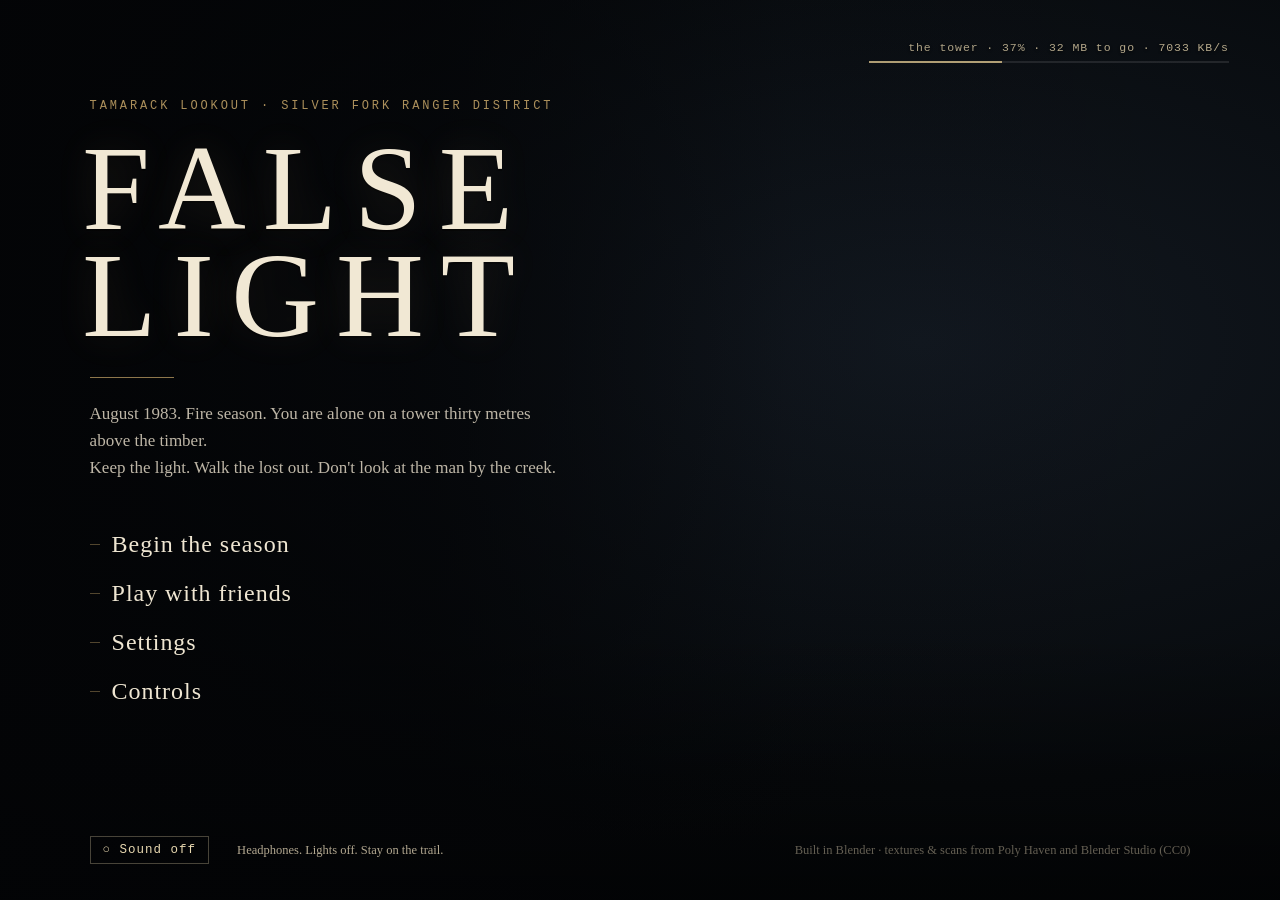
<file: index.html>
<!doctype html>
<html lang="en">
<head>
<meta charset="utf-8">
<meta name="viewport" content="width=device-width, initial-scale=1">
<title>FALSE LIGHT</title>
<link rel="icon" href="data:,">
<link rel="stylesheet" href="src/ui/style.css?v=fc468b2f001fbf97">
<script type="importmap">{ "imports": { "three": "./vendor/three.module.js?v=76dea8151bc9352a", "three/addons/": "./vendor/jsm/" } }</script>
<link rel="modulepreload" href="src/game/coop.js?v=e90fabfba87b6e36">
<link rel="modulepreload" href="src/engine/engine.js?v=a183ce1e82db0650">
<link rel="modulepreload" href="src/ui/ui.js?v=58000018e5d86a2d">
<link rel="modulepreload" href="src/game/bridge.js?v=d91d62e00d281cb1">
<link rel="modulepreload" href="src/game/saves.js?v=9b2daabbbb6263ff">
<link rel="modulepreload" href="src/game/content/story.js?v=2755e32c8edc3936">
<link rel="modulepreload" href="src/engine/input.js?v=18bc18106d93c298">
<link rel="modulepreload" href="src/engine/animalSounds.js?v=98d47a28f0d0689d">
<link rel="modulepreload" href="src/engine/scareSounds.js?v=03d6d9f843586f50">
<link rel="modulepreload" href="src/ui/cabMaps.js?v=4825411143eafe4f">
<link rel="modulepreload" href="src/engine/loadq.js?v=3479c8521344c615">
<link rel="modulepreload" href="src/engine/updates.js?v=ae8a658deea46809">
<link rel="modulepreload" href="src/net/mp.js?v=0ea156e996cfe137">
<link rel="modulepreload" href="vendor/three.module.js?v=76dea8151bc9352a">
<link rel="modulepreload" href="src/engine/world.js?v=f72bf2c303254cc4">
<link rel="modulepreload" href="src/engine/player.js?v=1dc0031345c6950f">
<link rel="modulepreload" href="src/engine/sky.js?v=9c9b0e311b6ac7d2">
<link rel="modulepreload" href="src/engine/lights.js?v=792a7514929cb178">
<link rel="modulepreload" href="src/engine/post.js?v=44767cb562821303">
<link rel="modulepreload" href="src/engine/entities.js?v=b5bcb59c17f83bbc">
<link rel="modulepreload" href="src/engine/audio.js?v=7ce46a68a1f43df1">
<link rel="modulepreload" href="src/engine/photo.js?v=d4ecc9fcde07cf48">
<link rel="modulepreload" href="src/engine/mountains.js?v=6559f3372d4228da">
<link rel="modulepreload" href="src/engine/stream.js?v=f7881cfe4ef01982">
<link rel="modulepreload" href="src/engine/quality.js?v=da7ec5f545e60526">
<link rel="modulepreload" href="src/ui/mapdraw.js?v=ad0b0fd3c7008d86">
<link rel="modulepreload" href="src/ui/overlays.js?v=03c410562b019ac7">
<link rel="modulepreload" href="src/game/clock.js?v=deb71b13e068dca0">
<link rel="modulepreload" href="src/game/objectives.js?v=9b4ecf1404219fd0">
<link rel="modulepreload" href="src/game/radio.js?v=b7caebeac794988c">
<link rel="modulepreload" href="src/game/fuel.js?v=c503ffa055b08bd7">
<link rel="modulepreload" href="src/game/items.js?v=5ccc36aa54b6ef0b">
<link rel="modulepreload" href="src/game/survival.js?v=d00b6b0653de46ed">
<link rel="modulepreload" href="src/game/itemsView.js?v=c1f32f35b3f17e35">
<link rel="modulepreload" href="src/game/chill.js?v=ec826bfe80729529">
<link rel="modulepreload" href="src/game/smokePlume.js?v=7b5942b988989140">
<link rel="modulepreload" href="src/game/firefinder.js?v=5de3274a9333ec2e">
<link rel="modulepreload" href="src/game/photos.js?v=906e4971034689fb">
<link rel="modulepreload" href="src/game/co.js?v=9ead21a45ac25ec2">
<link rel="modulepreload" href="src/game/weeper.js?v=6b69a68c55ae4878">
<link rel="modulepreload" href="src/game/otherLookout.js?v=0482db7491c3449c">
<link rel="modulepreload" href="src/game/lostHiker.js?v=3e2335cb092f9e8c">
<link rel="modulepreload" href="src/game/hikers.js?v=f35fccff86b9ceca">
<link rel="modulepreload" href="src/game/morse.js?v=bfbb6739aba0c883">
<link rel="modulepreload" href="src/game/layout.js?v=38319fe0e0d604c0">
<link rel="modulepreload" href="src/game/rng.js?v=d4fee6ae2c2692f2">
<link rel="modulepreload" href="src/game/sending.js?v=912afb8ed504e6bd">
<link rel="modulepreload" href="src/game/util.js?v=d92670d68201cefe">
<link rel="modulepreload" href="src/game/dog.js?v=ad22a4fc71288b67">
<link rel="modulepreload" href="src/game/wildlife.js?v=a1a5440315b78c05">
<link rel="modulepreload" href="src/game/fear.js?v=7313292ea4947f94">
<link rel="modulepreload" href="src/game/content/ending.js?v=eb9d7293a71584ff">
<link rel="modulepreload" href="src/game/director.js?v=738ccdf31fe2ce7f">
<link rel="modulepreload" href="src/game/photoBoard.js?v=171437e75704cdce">
<link rel="modulepreload" href="src/game/tents.js?v=8256affaddf0bab6">
<link rel="modulepreload" href="src/game/spring.js?v=841fcca15db5856c">
<link rel="modulepreload" href="src/game/follower.js?v=9830b5f962ff68ec">
<link rel="modulepreload" href="src/game/northWoods.js?v=c3361da37c67a0c9">
<link rel="modulepreload" href="src/game/fireCache.js?v=d62e642fa3a7ab78">
<link rel="modulepreload" href="src/game/landmarks.js?v=ecdc2d6afad824fe">
<link rel="modulepreload" href="src/game/water.js?v=caa3f7db15705bfd">
<link rel="modulepreload" href="src/game/traps.js?v=4df4ed7c0f218f54">
<link rel="modulepreload" href="src/game/trapper.js?v=82f1ac01412d93d7">
<link rel="modulepreload" href="src/game/places.js?v=f76fec02837b05fc">
<link rel="modulepreload" href="src/game/explore.js?v=223d917d8a5c564c">
<link rel="modulepreload" href="src/game/content/lore.js?v=77480f56af567f9f">
<link rel="modulepreload" href="src/engine/mountainsShape.js?v=fff0042c3bd949f8">
<link rel="modulepreload" href="src/engine/util.js?v=f2e9808ddd94306b">
<link rel="modulepreload" href="vendor/jsm/loaders/GLTFLoader.js">
<link rel="modulepreload" href="src/engine/hdr.js?v=9e47ea8e86973881">
<link rel="modulepreload" href="src/engine/music.js?v=a3b46172ad33fc64">
<link rel="modulepreload" href="src/game/fatigue.js?v=242e42813fe8e944">
<link rel="modulepreload" href="src/game/jacket.js?v=c7013253cfd4258d">
<link rel="modulepreload" href="src/game/surfaces.js?v=a693dd057324b286">
<link rel="modulepreload" href="src/game/chillSpots.js?v=997f10056a21da6c">
<link rel="modulepreload" href="src/game/dogBrain.js?v=3aa4e4b4240d3b88">
<link rel="modulepreload" href="vendor/jsm/utils/SkeletonUtils.js">
<link rel="modulepreload" href="src/game/wildlifeBrain.js?v=f0568469bbc610f5">
<link rel="modulepreload" href="vendor/jsm/utils/BufferGeometryUtils.js">
<script>/* offline cache: public site only (tools/site_cache.py). ?nosw turns it off for this browser */
(function () { var s = navigator.serviceWorker; if (!s) return;
  if (/[?&]nosw\b/.test(location.search)) { s.getRegistrations().then(function (r) { r.forEach(function (x) { x.unregister(); }); }); return; }
  s.register('sw.js', { scope: './', updateViaCache: 'none' }).catch(function () {}); })();
</script>
</head>
<body>
<canvas id="c"></canvas>
<!-- the title, painted before any script arrives; the loading bar lives here too (src/ui/ui.js U.loading) -->
<div id="fl-boot" data-mode="boot">
  <div class="t2-left">
    <div class="t2-kicker">Tamarack Lookout · Silver Fork Ranger District</div>
    <h1 class="t2-title">FALSE<br>LIGHT</h1>
    <div class="t2-rule"></div>
    <div class="t2-tag">August 1983. Fire season. You are alone on a tower thirty metres above the timber.<br>Keep the light. Walk the lost out. Don't look at the man by the creek.</div>
  </div>
  <div class="fl-boot-status"><div class="l">opening the lookout…</div><div class="bar"><i></i></div><div class="tip"></div></div>
</div>
<div id="ui"></div>
<script type="module" src="src/main.js?v=e66d69896c260ae5"></script>
</body>
</html>
</file>
<file: src/ui/style.css>
html,body{margin:0;height:100%;background:#050607;overflow:hidden;color:#e6e0d2;font-family:Georgia,"Times New Roman",serif}
#c{position:fixed;inset:0;width:100vw;height:100vh;display:block;cursor:pointer}
#ui{position:fixed;inset:0;pointer-events:none;z-index:10}
#ui.nohud .fl-tracker,#ui.nohud .fl-subs{opacity:0!important}
:root{--hand:"Bradley Hand","Noteworthy","Segoe Print","Comic Sans MS",cursive;--type:"American Typewriter","Courier New",monospace;--paper:#e9e0c9;--ink:#23201a}

/* the logbook tracker: a torn page corner in handwriting */
.fl-tracker{position:fixed;left:22px;top:20px;max-width:330px;padding:12px 16px 12px 18px;background:linear-gradient(175deg,rgba(236,228,206,.93),rgba(222,211,184,.9));
  color:var(--ink);font-family:var(--hand);font-size:16px;line-height:1.3;box-shadow:0 6px 18px rgba(0,0,0,.45);transform:rotate(-.6deg);transition:opacity .4s;border-left:3px solid rgba(160,40,30,.35)}
.fl-tracker .d{font-family:var(--type);font-size:11px;letter-spacing:.06em;opacity:.6;margin-bottom:4px}
.fl-tracker .c{font-size:18px}
.fl-tracker .c.u{color:#8e1c12}
.fl-tracker .h{font-size:13px;opacity:.72;margin-top:2px}
.fl-tracker .n{font-size:13px;opacity:.55;margin-top:6px}
.fl-tracker .x{font-size:13px;opacity:.4;text-decoration:line-through}
.fl-tracker .x.f{text-decoration:line-through wavy rgba(140,20,10,.6)}

.fl-subs{position:fixed;left:50%;bottom:max(9vh,150px);transform:translateX(-50%);max-width:min(900px,80vw);text-align:center;font-size:18px;line-height:1.45;color:#efe9da;
  text-shadow:0 1px 3px #000,0 0 14px rgba(0,0,0,.8);opacity:0;transition:opacity .35s}
.fl-subs .who{font-family:var(--type);font-size:12px;letter-spacing:.12em;color:#d8b36a;margin-right:6px}
.fl-subs .who.r::before{content:"◉ ";color:#c9582f}
.fl-subs .note{font-style:italic;color:#d9d3c3}
.fl-toast{position:fixed;left:50%;top:16vh;transform:translateX(-50%);font-style:italic;font-size:17px;max-width:min(760px,86vw);text-align:center;color:#e2dccd;text-shadow:0 1px 3px #000;opacity:0;transition:opacity .4s}

.fl-finder{display:none;position:fixed;inset:0;pointer-events:none}
.fl-finder::before{content:"";position:absolute;left:50%;top:0;bottom:0;width:1px;background:rgba(20,16,10,.8);box-shadow:0 0 1px rgba(255,240,210,.4)}
.fl-finder .ring{position:absolute;left:50%;bottom:12vh;transform:translateX(-50%);font-family:var(--type);font-size:34px;letter-spacing:.1em;color:#e9d6a4;text-shadow:0 2px 6px #000}
.fl-finder .hint{position:absolute;left:50%;bottom:7vh;transform:translateX(-50%);font-size:13px;opacity:.8;white-space:nowrap;text-shadow:0 1px 3px #000}

.fl-sl{display:none;position:fixed;right:28px;bottom:28px;width:260px;text-align:right}
.fl-sl .dial{position:relative;width:110px;height:62px;margin-left:auto;border-radius:110px 110px 0 0;background:radial-gradient(circle at 50% 100%,#2b271f,#141210);border:2px solid #6d614b;overflow:hidden}
.fl-sl .needle{position:absolute;left:50%;bottom:0;width:2px;height:52px;margin-left:-1px;background:#e0c890;transform-origin:50% 100%}
.fl-sl .lbl{position:absolute;left:0;right:0;bottom:4px;text-align:center;font-family:var(--type);font-size:10px;color:#b7a67f}
.fl-sl .morse{margin-top:8px;font-family:var(--type);font-size:22px;letter-spacing:.2em;color:#f1dfae;min-height:26px;text-shadow:0 0 8px rgba(255,210,120,.5)}
.fl-sl .hint{font-size:12px;opacity:.75;text-shadow:0 1px 3px #000}

.fl-camframe{display:none;position:fixed;inset:0}
.fl-camframe .frame{position:absolute;left:50%;top:50%;width:min(62vh,62vw);height:min(62vh,62vw);transform:translate(-50%,-50%);border:1px solid rgba(255,255,255,.35);box-shadow:0 0 0 200vmax rgba(0,0,0,.55)}
.fl-camframe .info{position:absolute;left:50%;bottom:6vh;transform:translateX(-50%);font-family:var(--type);font-size:13px;letter-spacing:.06em;color:#ddd6c6}
.fl-binoc{display:none;position:fixed;inset:0;pointer-events:none;z-index:4}
#ui.binoc-up .fl-tracker,#ui.binoc-up .fl-hot,#ui.binoc-up .fl-surv,#ui.binoc-up .fl-toast{opacity:0!important}

.fl-print{display:none;position:fixed;right:5vw;bottom:6vh;width:250px}
.fl-print .card{position:relative;width:250px;height:300px;background:#f2efe6;box-shadow:0 12px 30px rgba(0,0,0,.6);transform:rotate(2deg)}
.fl-print .card .img,.fl-print .card .tint{position:absolute;left:16px;top:16px;width:218px;height:218px;background-size:cover;background-position:center}
.fl-print .card .tint{background:linear-gradient(160deg,#5c6f7c,#3b4a57)}
.fl-print .card.down{background:#1d1c1b}
.fl-print .card .back{position:absolute;left:0;right:0;bottom:24px;text-align:center;font-family:var(--type);color:#8d8676;font-size:12px}
.fl-print .hint{margin-top:10px;text-align:center;font-size:13px;text-shadow:0 1px 3px #000}
.fl-print .hint b{color:#ffb0a0;letter-spacing:.08em}

.fl-watch{position:fixed;right:30px;top:24px;font-family:var(--type);font-size:22px;color:#efe0b8;opacity:0;transition:opacity .25s;text-shadow:0 2px 6px #000}
.fl-fade{position:fixed;inset:0;background:#000;opacity:0;transition:opacity .6s}

.fl-modal{display:none;position:fixed;inset:0;pointer-events:auto;background:rgba(3,4,5,.62);backdrop-filter:blur(2px);z-index:40;overflow:auto}
.fl-modal.center>*{margin:6vh auto}
.fl-modal.full{background:#050607}
.paper{position:relative;max-width:760px;padding:28px 34px 40px;background:linear-gradient(178deg,var(--paper),#d9ceb2);color:var(--ink);box-shadow:0 20px 60px rgba(0,0,0,.7)}
.paper h2{margin:0 0 12px;font-weight:normal;letter-spacing:.04em}
.paper .close{position:absolute;right:18px;bottom:12px;font-family:var(--type);font-size:11px;opacity:.55}
.paper.note{max-width:540px;font-size:17px;line-height:1.55}
.logbook .tabs{display:flex;gap:6px;margin-bottom:16px}
.logbook .tabs button,.chooser button,.menu button,.settings button{font:inherit;cursor:pointer;background:transparent;border:1px solid rgba(40,30,20,.35);color:inherit;padding:6px 12px}
.logbook .tabs button.on{background:rgba(40,30,20,.12)}
.logbook .page{min-height:360px;font-size:16px;line-height:1.5}
.logbook h3{font-family:var(--type);font-weight:normal;font-size:13px;letter-spacing:.08em}
.logbook .task{font-family:var(--hand);font-size:19px;margin:6px 0}
.logbook .task small{display:block;font-family:Georgia;font-size:13px;opacity:.65}
.logbook .task.done{opacity:.4;text-decoration:line-through}
.logbook .task.urgent{color:#8e1c12}
.logbook .proof{margin-top:18px;font-family:var(--type);font-size:13px}
.logbook .card{background:#f4efe2;padding:16px 20px;font-family:var(--type);font-size:14px;box-shadow:inset 0 0 0 1px rgba(0,0,0,.12)}
.logbook .rule{margin:7px 0}
.logbook .rule.hand{font-family:var(--hand);font-size:17px;color:#2d2a6a}
.logbook .entry{margin:8px 0;font-family:var(--hand);font-size:17px}
.logbook .entry span{font-family:var(--type);font-size:11px;opacity:.6;margin-right:6px}
.logbook .entry.own{color:#1f2b62}
.logbook .entry.pressed{font-weight:bold;letter-spacing:.02em}
.logbook .grid{display:grid;grid-template-columns:repeat(4,1fr);gap:12px}
.logbook .thumb{background:#f3f0e6;padding:6px 6px 18px;cursor:pointer;box-shadow:0 2px 6px rgba(0,0,0,.3);position:relative}
.logbook .thumb img{width:100%;aspect-ratio:1;object-fit:cover;display:block}
.logbook .thumb.down{background:#222;color:#aaa;aspect-ratio:.83;display:flex;align-items:center;justify-content:center}
.logbook .thumb em{position:absolute;left:6px;bottom:2px;font-size:10px;font-family:var(--type)}
.mapsheet{max-width:min(1200px,94vw,calc((88vh - 70px) * 4 / 3));padding:14px}
.mapsheet canvas{width:100%;display:block}
.mapsheet .legend{font-family:var(--hand);text-align:center;margin-top:6px}
.chooser button{display:flex;align-items:center;gap:12px;width:100%;margin:6px 0;text-align:left}
.chooser img{width:64px;height:64px;object-fit:cover}
.settings label{display:block;margin:14px 0;font-size:15px}
.settings select,.settings input{margin-left:10px}

.title{position:fixed;inset:0;display:flex;flex-direction:column;align-items:center;justify-content:center;color:#d8d1c0;background:radial-gradient(ellipse at 50% 40%,#12151a,#030405 70%)}
.title h1{font-weight:normal;font-size:clamp(46px,8vw,96px);letter-spacing:.32em;margin:0 0 0 .32em;color:#e8dcc0;text-shadow:0 0 30px rgba(255,200,120,.12)}
.title .sub{font-family:var(--type);font-size:13px;letter-spacing:.14em;opacity:.7;margin:10px 0 34px}
.title .sub.big{font-family:Georgia;font-size:22px;letter-spacing:.02em;font-style:italic;opacity:.9;max-width:680px;text-align:center}
.title .detail{max-width:600px;text-align:center;opacity:.7;margin-bottom:26px;line-height:1.6}
.title .menu{display:flex;gap:14px}
.title .menu button{font:inherit;font-size:16px;letter-spacing:.1em;cursor:pointer;padding:10px 26px;background:transparent;color:#e8dcc0;border:1px solid rgba(232,220,192,.35)}
.title .menu button:hover{background:rgba(232,220,192,.08)}
.title .controls{display:flex;flex-wrap:wrap;justify-content:center;gap:6px 16px;max-width:720px;margin-top:36px;font-size:12px;opacity:.55}
.title .controls b{font-family:var(--type);margin-right:4px;color:#e9d6a4}
.title .warn{margin-top:26px;font-style:italic;opacity:.6}
.title .credit{position:absolute;bottom:14px;font-size:11px;opacity:.35}
.pause .menu{display:flex;flex-direction:column;gap:10px;max-width:300px}
/* ---------- loading: the boot poster in index.html (the title, before any script) + its bar, driven by ui.js U.loading.
   modes: boot (poster + title text) -> menu (the title menu is drawn over it: text hidden) -> scene (the live backdrop
   shows: poster fades) -> play (only the status line, and only while .on). Sits under #ui, over the canvas. */
#fl-boot{position:fixed;inset:0;z-index:5;pointer-events:none;color:#e9e1cf;transition:opacity 1.2s}
#fl-boot::before{content:"";position:absolute;inset:0;background:radial-gradient(120% 95% at 72% 38%,#121820 0%,#070a0d 52%,#020304 100%);transition:opacity 1.6s ease}
#fl-boot>.t2-left{position:relative;transition:opacity .9s}
#fl-boot:not([data-mode=boot])>.t2-left{opacity:0}
#fl-boot[data-mode=scene]::before,#fl-boot[data-mode=play]::before{opacity:0}
#fl-boot.gone{opacity:0}
.fl-boot-status{position:absolute;right:4vw;top:4.5vh;width:min(360px,60vw);text-align:right;font-family:var(--type);font-size:11.5px;letter-spacing:.08em;color:#d6c7a3;opacity:.85;transition:opacity .6s;text-shadow:0 1px 3px #000}
.fl-boot-status .bar{height:2px;margin-top:7px;background:rgba(255,255,255,.12)}
.fl-boot-status .bar i{display:block;height:100%;width:0;background:#d9c28e;transition:width .3s}
.fl-boot-status .tip{margin-top:9px;font-family:Georgia,"Times New Roman",serif;font-style:italic;font-size:13px;letter-spacing:0;opacity:.6}
#fl-boot:not([data-mode=boot]) .tip{display:none}
#fl-boot[data-mode=play]:not(.on) .fl-boot-status,#fl-boot.idle .fl-boot-status{opacity:0}
#fl-boot.wait .fl-boot-status{opacity:1;color:#ffe3a8}

/* ---------- title v2: over the live scene ---------- */
.fl-modal.full.clear{background:transparent;backdrop-filter:none}
.t2{position:fixed;inset:0;display:flex;flex-direction:column;justify-content:space-between;color:#e9e1cf;
  background:linear-gradient(90deg,rgba(3,4,6,.9) 0%,rgba(3,4,6,.72) 34%,rgba(3,4,6,.08) 62%,rgba(3,4,6,0) 100%),linear-gradient(0deg,rgba(0,0,0,.55),transparent 30%);
  animation:t2in 2.2s ease both}
@keyframes t2in{from{opacity:0}to{opacity:1}}
.t2-left{padding:11vh 0 0 7vw;max-width:560px}
.t2-kicker{font-family:var(--type);font-size:12px;letter-spacing:.24em;text-transform:uppercase;color:#c9a86a;opacity:.85}
.t2-title{font-weight:400;font-size:clamp(64px,9.5vw,150px);line-height:.88;letter-spacing:.14em;margin:22px 0 0 -.06em;color:#f1e8d4;
  text-shadow:0 0 40px rgba(255,214,150,.12),0 2px 0 rgba(0,0,0,.4);animation:flick 9s infinite}
@keyframes flick{0%,86%,90%,100%{opacity:1}87%{opacity:.55}88.5%{opacity:.9}89%{opacity:.4}}
.t2-rule{width:84px;height:1px;background:#c9a86a;margin:28px 0 22px;opacity:.7}
.t2-tag{font-size:17px;line-height:1.6;color:#d8cfbd;opacity:.88;max-width:470px}
.t2-menu{display:flex;flex-direction:column;align-items:flex-start;gap:4px;margin-top:40px}
.t2-menu button{all:unset;cursor:pointer;display:flex;align-items:baseline;gap:14px;padding:9px 0 9px 22px;position:relative;color:#efe6d2}
.t2-menu button span{font-size:24px;letter-spacing:.04em}
.t2-menu button em{font-family:var(--type);font-style:normal;font-size:12px;letter-spacing:.08em;color:#b9ab8e;opacity:0;transform:translateX(-6px);transition:.25s}
.t2-menu button::before{content:"";position:absolute;left:0;top:50%;width:10px;height:1px;background:#c9a86a;opacity:.4;transition:.25s}
.t2-menu button:hover span,.t2-menu button:focus-visible span{color:#ffe9b8;text-shadow:0 0 18px rgba(255,210,130,.35)}
.t2-menu button:hover em,.t2-menu button:focus-visible em{opacity:1;transform:none}
.t2-menu button:hover::before{width:16px;opacity:1;box-shadow:0 0 10px #ffcf7a}
.t2-foot{display:flex;gap:28px;align-items:center;padding:0 7vw 4vh;font-size:12.5px;color:#b3a891}
.t2-foot .t2-credit{margin-left:auto;opacity:.55}
.t2-sound{all:unset;cursor:pointer;font-family:var(--type);letter-spacing:.08em;color:#e8d8b0;border:1px solid rgba(232,216,176,.3);padding:6px 12px}
.t2-sound:hover{background:rgba(232,216,176,.08)}
.controls2{max-width:640px}
.controls2 .kgrid{display:grid;grid-template-columns:1fr 1fr;gap:10px 28px;margin:10px 0 18px}
.controls2 .kgrid div{display:flex;gap:12px;align-items:center;font-size:15px}
.controls2 kbd{min-width:62px;text-align:center;font-family:var(--type);font-size:12px;padding:4px 8px;border:1px solid rgba(40,30,20,.35);border-bottom-width:3px;background:#f4eee0}
.note2{font-size:14px;opacity:.8}
@media (max-width:760px){.t2-left{padding:8vh 6vw 0}.t2-foot{flex-wrap:wrap;gap:10px}}

#fl-clickres{position:fixed;inset:0;z-index:30;display:none;flex-direction:column;align-items:center;justify-content:center;gap:8px;cursor:pointer;
  background:rgba(3,4,6,.35);color:#efe6d2;font-size:24px;letter-spacing:.06em;text-shadow:0 2px 8px #000}
#fl-clickres.on{display:flex}
#fl-clickres small{font-size:13px;opacity:.65;letter-spacing:.02em}

.fl-binoc .brg { position: absolute; left: 50%; bottom: 7%; transform: translateX(-50%); font: 600 15px/1 ui-monospace, Menlo, monospace; letter-spacing: .12em; color: rgba(235,240,230,.85); text-shadow: 0 1px 3px #000; }

/* hands (hotbar), body (temperature · water · food), the pack sheet */
#ui.nohud .fl-hot,#ui.nohud .fl-surv{opacity:0!important;pointer-events:none}
.fl-hot{position:fixed;left:50%;bottom:18px;transform:translateX(-50%);display:none;flex-direction:column;align-items:center;gap:5px;pointer-events:none;transition:opacity .3s}
.fl-hot .row{display:flex;gap:7px}
.fl-hot .slot{position:relative;width:64px;height:64px;border-radius:8px;background:rgba(12,12,10,.62);border:1px solid rgba(233,224,201,.34);display:flex;align-items:center;justify-content:center;backdrop-filter:blur(3px)}
.fl-hot .slot.on{border-color:rgba(240,214,150,.9);background:rgba(40,34,24,.55);box-shadow:0 0 0 1px rgba(240,214,150,.35)}
.fl-hot .slot b{position:absolute;left:6px;top:4px;font:600 11px/1 var(--type);color:rgba(233,224,201,.8)}
.fl-hot .slot img{width:56px;height:56px;object-fit:contain;filter:drop-shadow(0 2px 3px rgba(0,0,0,.6))}
.fl-hot .slot span{font:11px/1.1 Georgia,serif;color:#e6e0d2;text-align:center;padding:0 4px}
.fl-hot .slot i{position:absolute;left:7px;right:7px;bottom:5px;height:3px;background:rgba(255,255,255,.14);border-radius:2px;overflow:hidden}
.fl-hot .slot i u{display:block;height:100%;background:#d8c38a}
.fl-hot .lbl{font:italic 16px/1.25 Georgia,serif;color:#ece5d4;text-shadow:0 1px 3px #000;min-height:17px}
.fl-hot .pk{font:11px/1 var(--type);letter-spacing:.08em;color:rgba(233,224,201,.75);text-shadow:0 1px 2px #000}
@keyframes fl-low{50%{opacity:.35}}
.paper.packsheet{width:min(640px,92vw)}
.packsheet h3{font:12px/1 var(--type);letter-spacing:.12em;text-transform:uppercase;opacity:.6;margin:16px 0 8px}
.packsheet .row{display:flex;flex-wrap:wrap;gap:10px}
.packsheet .cell{position:relative;width:104px;height:112px;border:1px solid rgba(35,32,26,.25);border-radius:6px;background:rgba(255,255,255,.35);display:flex;flex-direction:column;align-items:center;justify-content:center;gap:4px;cursor:pointer;font:12px/1.2 Georgia,serif;color:var(--ink);padding:6px}
.packsheet .cell:hover{background:rgba(255,255,255,.6);border-color:rgba(35,32,26,.5)}
.packsheet .cell.on{border-color:#8a2b1d;box-shadow:inset 0 0 0 1px rgba(138,43,29,.35)}
.packsheet .cell.empty{opacity:.45;cursor:default}
.packsheet .cell img{width:64px;height:64px;object-fit:contain}
.packsheet .cell b{position:absolute;left:7px;top:5px;font:600 10px/1 var(--type);opacity:.5}
.packsheet .off,.packsheet .tip{font-size:14px;opacity:.75;line-height:1.45}
@media (max-width:700px){.fl-hot .slot{width:48px;height:48px}.fl-hot .slot img{width:40px;height:40px}}

/* Settings → Keys */
.settings .keysbtn{display:flex;justify-content:space-between;align-items:baseline;width:100%;margin:6px 0 10px;padding:8px 12px;font:inherit;background:rgba(0,0,0,.06);border:1px solid rgba(0,0,0,.18);border-radius:6px;cursor:pointer}
.settings .keysbtn em{font-size:12px;opacity:.65}
.paper.keys{max-width:560px;width:92vw}
.keys .kh{font-size:13px;opacity:.75;margin:0 0 8px}
.keys .klist{display:grid;grid-template-columns:1fr 1fr;gap:4px 14px;max-height:min(60vh,520px);overflow:auto;padding-right:4px}
.keys .klist button{display:flex;justify-content:space-between;align-items:center;gap:10px;padding:6px 8px;font:14px/1.2 Georgia,serif;text-align:left;background:transparent;border:0;border-bottom:1px dashed rgba(0,0,0,.18);cursor:pointer;color:inherit}
.keys .klist button:hover{background:rgba(0,0,0,.05)}
.keys .klist kbd{font:600 12px/1 ui-monospace,Menlo,monospace;padding:4px 7px;border-radius:4px;background:rgba(0,0,0,.08);border:1px solid rgba(0,0,0,.2);white-space:nowrap}
.keys .klist button.wait kbd{background:#c9582f;color:#fff;border-color:#c9582f}
@media (max-width:560px){.keys .klist{grid-template-columns:1fr}}

.note.ask input{display:block;width:100%;margin:10px 0 12px;padding:9px 11px;font:22px/1.2 var(--hand,Georgia),serif;background:rgba(255,255,255,.55);border:1px solid rgba(0,0,0,.25);border-radius:6px;color:#2a2418}

/* the SOS guide on the searchlight: the code to send, your marks, the hold meter, on-target */
.fl-sl .sos{margin:10px 0 6px auto;width:260px;padding:10px 12px;border-radius:8px;background:rgba(10,10,8,.55);border:1px solid rgba(233,224,201,.2);text-align:center}
.fl-sl .sos .tgt{font:13px/1.2 var(--type);color:#d8cfb6;letter-spacing:.04em}.fl-sl .sos .tgt b{color:#f1dfae;letter-spacing:.15em}
.fl-sl .sos .slots{display:flex;justify-content:center;align-items:center;gap:6px;margin:9px 0}
.fl-sl .sos .slots i{display:block;height:8px;border-radius:4px;background:rgba(255,255,255,.14)}
.fl-sl .sos .slots i.dot{width:8px}.fl-sl .sos .slots i.dash{width:22px}
.fl-sl .sos .slots i.ok{background:#f1dfae;box-shadow:0 0 6px rgba(255,210,120,.7)}.fl-sl .sos .slots i.bad{background:#c9582f}
.fl-sl .sos .hold{position:relative;height:16px;border-radius:8px;background:rgba(255,255,255,.1);overflow:hidden}
.fl-sl .sos .hold u{position:absolute;left:0;top:0;bottom:0;background:#d8c38a;transition:none}.fl-sl .sos .hold u.dash{background:#f0a45a}
.fl-sl .sos .hold b{position:absolute;top:0;bottom:0;width:2px;background:rgba(0,0,0,.6)}
.fl-sl .sos .hold em{position:absolute;inset:0;font:italic 11px/16px Georgia,serif;color:#1d1a14;mix-blend-mode:screen;color:#efe6cd}
.fl-sl .sos .aim{margin-top:7px;font:12px/1 var(--type);color:rgba(233,224,201,.6)}.fl-sl .sos .aim.on{color:#9fdc8c}

/* the body HUD: minimal. A temperature, four small rings; quiet (dimmed) when nothing needs you */
.fl-surv{position:fixed;left:22px;bottom:20px;display:none;pointer-events:none;color:#ece5d4;transition:opacity .8s;filter:drop-shadow(0 1px 2px rgba(0,0,0,.85))}
.fl-surv.calm{opacity:.42}
.fl-surv svg{fill:currentColor}
.fl-surv .t{display:flex;align-items:baseline;gap:5px;margin:0 0 7px 2px;transition:color .6s}
.fl-surv .t .ti svg{width:14px;height:14px;transform:translateY(1px)}
.fl-surv .t b{font:600 19px/1 var(--type);letter-spacing:.02em}
.fl-surv .t small{font:11px/1 var(--type);opacity:.7;letter-spacing:.04em}
.fl-surv .t.cold{color:#a9cdea}.fl-surv .t.freeze{color:#cfe6ff;animation:fl-low 1.4s ease-in-out infinite}.fl-surv .t.warm{color:#f0c28a}.fl-surv .t.hot{color:#ff9a5a;animation:fl-low 1.4s ease-in-out infinite}
.fl-surv .t.snow svg,.fl-surv .t.cold .ti svg,.fl-surv .t.freeze .ti svg{fill:none;stroke:currentColor}
.fl-surv .rings{display:flex;gap:9px}
.fl-surv .ring{position:relative;width:30px;height:30px;transition:opacity .6s}
.fl-surv .ring svg{position:absolute;inset:0;width:100%;height:100%;transform:rotate(-90deg);fill:none}
.fl-surv .ring .tr{stroke:rgba(236,229,212,.16);stroke-width:2.6}
.fl-surv .ring .ar{stroke:currentColor;stroke-width:2.6;stroke-linecap:round;transition:stroke-dasharray .5s}
.fl-surv .ring .ic{position:absolute;inset:0;display:grid;place-items:center}
.fl-surv .ring .ic svg{width:13px;height:13px;position:static;transform:none;fill:currentColor}
.fl-surv .ring.w{color:#9cc8e0}.fl-surv .ring.f{color:#dcb680}.fl-surv .ring.h{color:#e0897a}.fl-surv .ring.s{color:#b9b1d8}
.fl-surv .ring.full .ar{opacity:.55}
.fl-surv .ring.low{color:#ff6a4d;animation:fl-low 1.1s ease-in-out infinite}
.fl-surv .ring.h .ic svg{animation:fl-beat 1s ease-out infinite;transform-origin:50% 60%}
.fl-surv .ring.h.racing{color:#ff7560}
.fl-surv .ring.h.racing .ic svg{width:15px;height:15px}
@keyframes fl-beat{0%{transform:scale(1)}8%{transform:scale(1.28)}18%{transform:scale(1.02)}30%{transform:scale(1.16)}48%,100%{transform:scale(1)}}
@media (max-width:700px){.fl-surv{left:14px;bottom:14px}.fl-surv .rings{gap:6px}}
/* what your body does to the screen (painted in overlays.js): under the HUD, over the world */
.fl-body{position:fixed;inset:0;pointer-events:none;z-index:0;overflow:hidden}
.fl-body>canvas{position:absolute;inset:0;width:100%;height:100%;opacity:0;will-change:opacity,transform}

/* the epilogue: one paragraph at a time, then the last line on its own */
.title.end .epi{max-width:620px;margin:22px auto 0;text-align:left}
.title.end .epi p{font:17px/1.6 Georgia,serif;color:#d8d0bd;margin:0 0 14px;opacity:0;animation:fl-epi 1.6s ease-out both}
.title.end .epi p.last{margin-top:26px;font-style:italic;color:#f1e6c8;text-align:center}
@keyframes fl-epi{from{opacity:0;transform:translateY(6px)}to{opacity:1;transform:none}}

/* the heart rate, beside the heart ring */
.fl-surv .bpm{display:flex;flex-direction:column;justify-content:center;margin-left:-3px;color:#e0897a;line-height:1;min-width:30px}
.fl-surv .bpm b{font:600 15px/1 var(--type);letter-spacing:.02em}
.fl-surv .bpm small{font:9px/1 var(--type);opacity:.7;letter-spacing:.08em;margin-top:2px}
.fl-surv .bpm.racing{color:#ff7560}.fl-surv .bpm.pounding b{animation:fl-low .5s ease-in-out infinite}

.fl-sl .lampst{font:600 12px/1 var(--type);letter-spacing:.14em;margin:0 0 8px auto;width:max-content;padding:5px 9px;border-radius:5px;border:1px solid rgba(233,224,201,.25)}
.fl-sl .lampst.on{color:#f7e2a6;background:rgba(240,200,110,.14);box-shadow:0 0 12px rgba(255,215,130,.18)}.fl-sl .lampst.off{color:rgba(233,224,201,.55);background:rgba(10,10,8,.4)}

.fl-hot .slot em{position:absolute;right:4px;bottom:3px;font:600 12px/1 var(--type);font-style:normal;color:#f1e6c8;text-shadow:0 1px 2px #000}

.fl-surv .ring.w.sick{color:#8fcf5a}.fl-surv .ring.w.sick .ic svg{filter:drop-shadow(0 0 3px rgba(140,210,90,.6))}

.fl-charge{position:fixed;left:50%;top:calc(50% + 16px);width:54px;height:4px;margin-left:-27px;border-radius:2px;background:rgba(0,0,0,.45);opacity:0;transition:opacity .12s;pointer-events:none;z-index:21}
.fl-charge i{display:block;height:100%;width:0;border-radius:2px;background:#f1e6c8}

.fl-fade .card{position:absolute;inset:0;display:flex;flex-direction:column;align-items:center;justify-content:center;gap:10px;color:#e9e0c9;font:italic 20px/1.4 Georgia,serif;text-align:center;animation:fl-epi 1.2s ease-out both}
.fl-fade .card b{font:600 13px/1 var(--type);letter-spacing:.2em;text-transform:uppercase;font-style:normal;color:#d8b36a}
</file>
